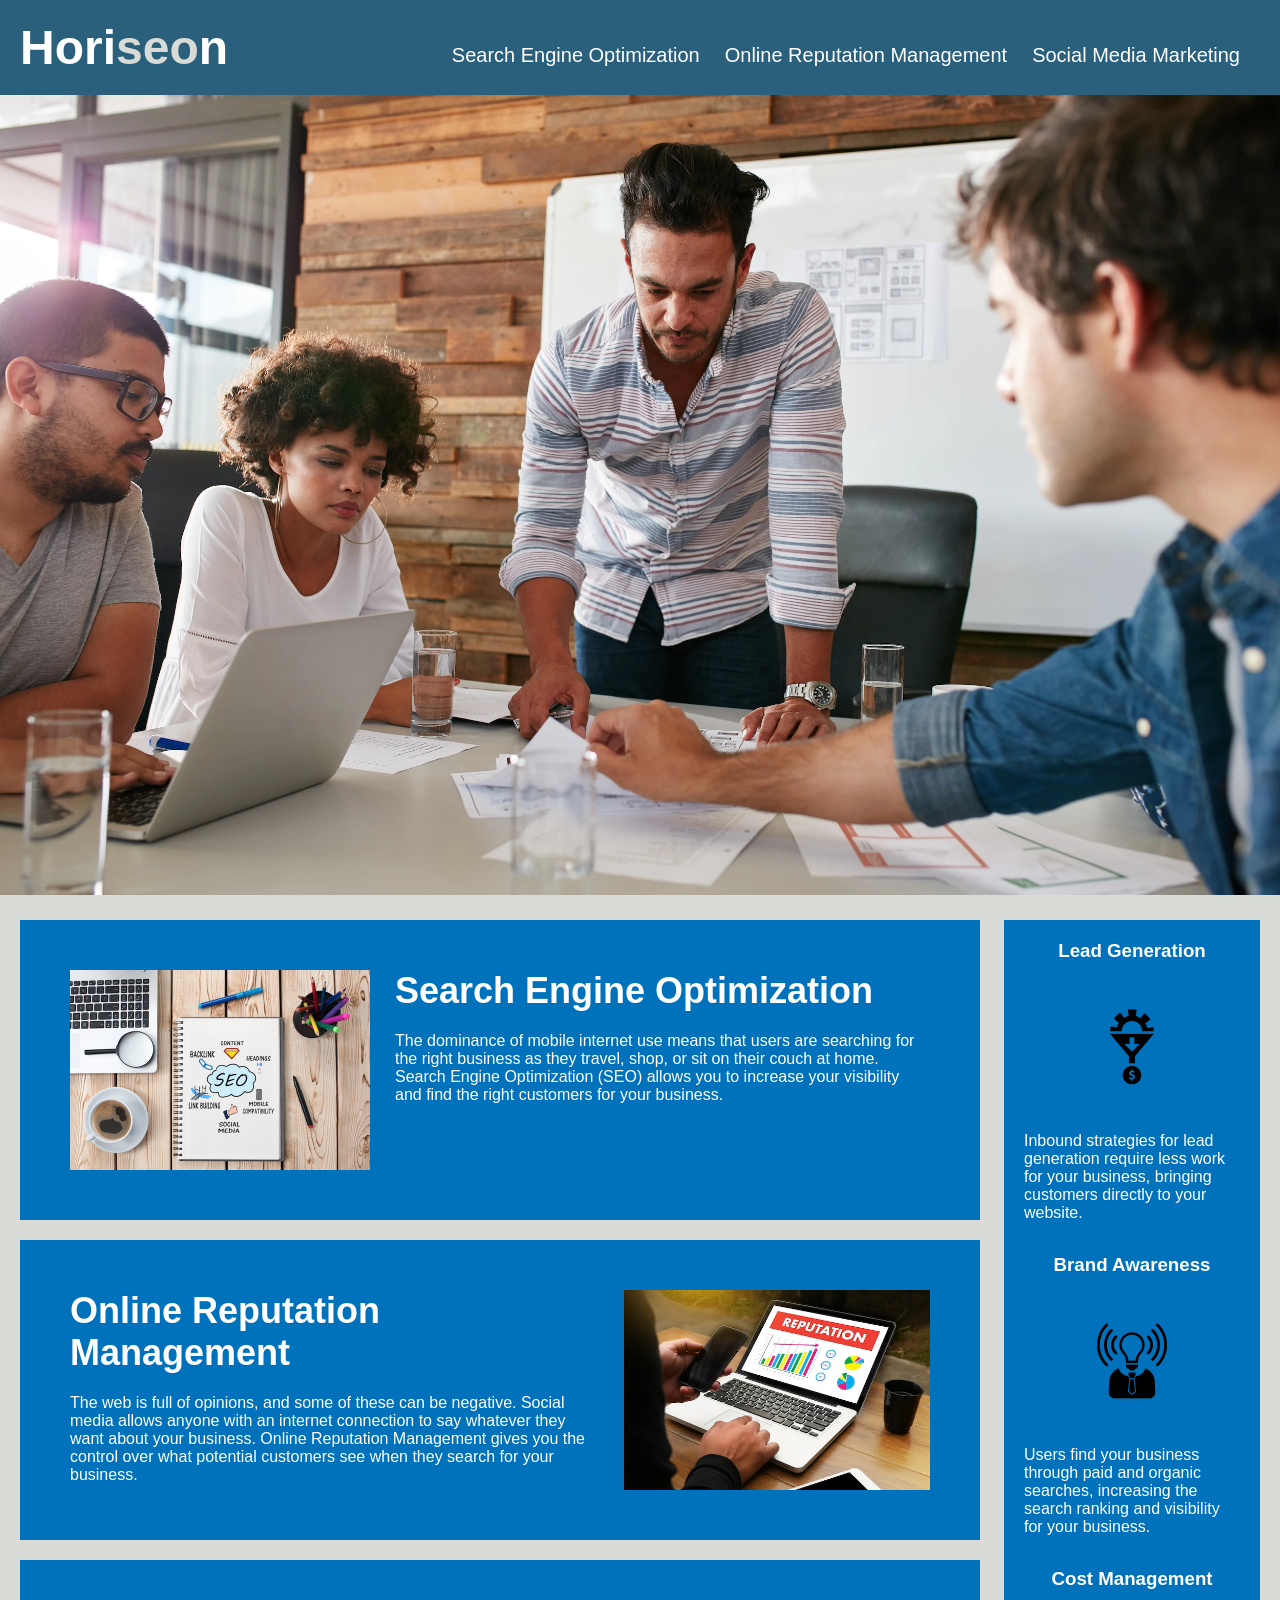
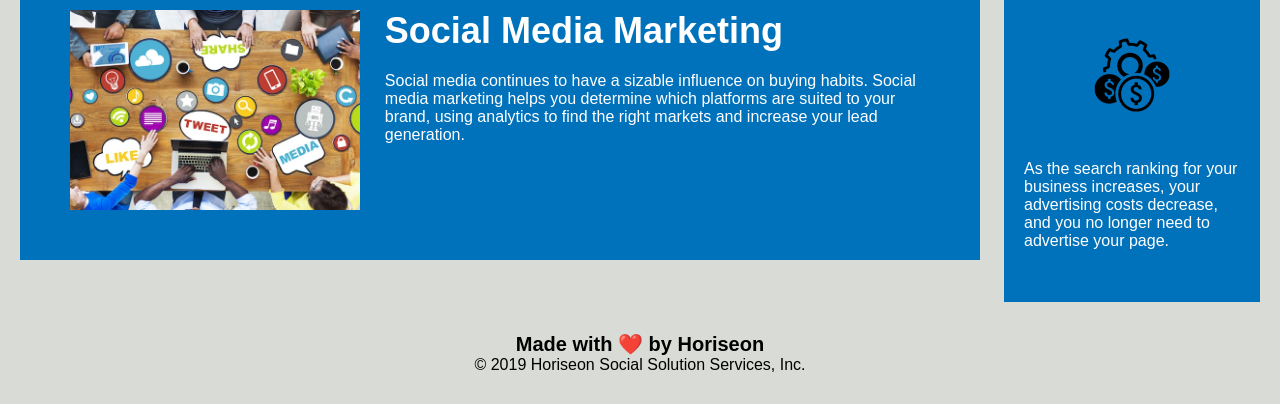
<file: index.html>
<!DOCTYPE html>
<html lang="en-us">

<head>
    <meta charset="UTF-8" />
    <link rel="stylesheet" href="./assets/css/style.css">
    <title>Horiseon website</title>
</head>

<body>
    <header>
        <h1>Hori<span class="seo">seo</span>n</h1>
        <nav class="navbar">
            <ul class="list">
                <li class="list-item">
                    <a href="#search-engine-optimization">Search Engine Optimization</a>
                </li>
                <li class="list-item">
                    <a href="#online-reputation-management">Online Reputation Management</a>
                </li>
                <li class="list-item">
                    <a href="#social-media-marketing">Social Media Marketing</a>
                </li>
            </ul>
        </nav>
    </header>

    <div class="hero"></div>

    <main>
        <div class="content">
            <div id="search-engine-optimization" class="content-card">
                <img src="./assets/images/search-engine-optimization.webp" class="float-left" alt="Search Engine Optimization"/>
                <h2>Search Engine Optimization</h2>
                <p>
                    The dominance of mobile internet use means that users are searching for the right business as they
                    travel, shop, or sit on their couch at home. Search Engine Optimization (SEO) allows you to increase
                    your visibility and find the right customers for your business.
                </p>
            </div>
            <div id="online-reputation-management" class="content-card">
                <img src="./assets/images/online-reputation-management.webp" class="float-right" alt="Online Reputation Management"/>
                <h2>Online Reputation Management</h2>
                <p>
                    The web is full of opinions, and some of these can be negative. Social media allows anyone with an
                    internet connection to say whatever they want about your business. Online Reputation Management
                    gives
                    you the control over what potential customers see when they search for your business.
                </p>
            </div>
            <div id="social-media-marketing" class="content-card">
                <img src="./assets/images/social-media-marketing.webp" class="float-left" alt="Social Media Marketing"/>
                <h2>Social Media Marketing</h2>
                <p>
                    Social media continues to have a sizable influence on buying habits. Social media marketing helps
                    you
                    determine which platforms are suited to your brand, using analytics to find the right markets and
                    increase your lead generation.
                </p>
            </div>
        </div>
        <div class="benefits">
            <div id="benefit-lead" class="benefit-card">
                <h3>Lead Generation</h3>
                <img src="./assets/images/lead-generation.webp" alt="Lead Generation"/>
                <p>
                    Inbound strategies for lead generation require less work for your business, bringing customers
                    directly
                    to your website.
                </p>
            </div>
            <div id="benefit-brand" class="benefit-card">
                <h3>Brand Awareness</h3>
                <img src="./assets/images/brand-awareness.webp" alt="Brand Awareness"/>
                <p>
                    Users find your business through paid and organic searches, increasing the search ranking and
                    visibility
                    for your business.
                </p>
            </div>
            <div id="benefit-cost" class="benefit-card">
                <h3>Cost Management</h3>
                <img src="./assets/images/cost-management.webp" alt="Cost Managment"/>
                <p>
                    As the search ranking for your business increases, your advertising costs decrease, and you no
                    longer
                    need to advertise your page.
                </p>
            </div>
        </div>
    </main>

    <footer>
        <h2>Made with ❤️️ by Horiseon</h2>
        <p>
            &copy; 2019 Horiseon Social Solution Services, Inc.
        </p>
    </footer>
</body>

</html>
</file>
<file: assets/css/style.css>
/**
*All elements Selector
*/

* {
    box-sizing: border-box;
    padding: 0;
    margin: 0;
}

/**
*HTML tag elements
*/

body {
    background-color: #d9dcd6;
}

header {
    padding: 20px;
    font-family: 'Trebuchet MS', 'Lucida Sans Unicode', 'Lucida Grande', 'Lucida Sans', Arial, sans-serif;
    background-color: #2a607c;
    color: #ffffff;
    display: flex;
    align-items: center;
    justify-content: space-between;
}

header h1 {
    display: inline-block;
    font-size: 48px;
}

header h1 .seo {
    color: #d9dcd6;
}

a {
    color: #ffffff;
    text-decoration: none;
}

p {
    font-size: 16px;
}

/**
*Classes elements
*/

.navbar {
    padding-top: 15px;
    margin-right: 20px;
    float: right;
    font-family: 'Gill Sans', 'Gill Sans MT', Calibri, 'Trebuchet MS', sans-serif;
    font-size: 20px;
}

.list {
    list-style-type: none;
    display: flex;
    padding: 0;
}

.list-item {
    display: inline-block;
    margin-left: 25px;
}

.hero {
    height: 800px;
    width: 100%;
    margin-bottom: 25px;
    background-image: url("../images/digital-marketing-meeting.webp");
    background-size: cover;
    background-position: center;
}

.float-left {
    float: left;
    margin-right: 25px;
}

.float-right {
    float: right;
    margin-left: 25px;
}

.content {
    width: 75%;
    display: inline-block;
    margin-left: 20px;
}

.benefits {
    margin-right: 20px;
    padding: 20px;
    clear: both;
    float: right;
    width: 20%;
    height: 100%;
    font-family: 'Gill Sans', 'Gill Sans MT', Calibri, 'Trebuchet MS', sans-serif;
    background-color: #0072BB;
}

.benefit-card {
    margin-bottom: 32px;
    color: #ffffff;
}

.benefit-card h3 {
    margin-bottom: 10px;
    text-align: center;
}

.benefit-card img {
    display: block;
    margin: 10px auto;
    max-width: 150px;
}

.content-card {
    margin-bottom: 20px;
    padding: 50px;
    height: 300px;
    font-family: 'Gill Sans', 'Gill Sans MT', Calibri, 'Trebuchet MS', sans-serif;
    background-color: #0072bb;
    color: #ffffff;
}

.content-card img {
    max-height: 200px;
}

.content-card h2 {
    margin-bottom: 20px;
    font-size: 36px;
}

footer {
    padding: 30px;
    clear: both;
    font-family: 'Trebuchet MS', 'Lucida Sans Unicode', 'Lucida Grande', 'Lucida Sans', Arial, sans-serif;
    text-align: center;
}

footer h2 {
    font-size: 20px;
}

/*
* Responsive for mobile devices
*/

@media screen and (max-width: 1024px) {
    header {
        text-align: center;
        flex-direction: column;
    }

    .content {
        display: inline;
        margin-left: 20 px;
    }

    .benefits {
        margin-right: 0;
        width: 100%;
        height: 100%;
        display: flex;
    }

    .benefit-card {
        margin-left: 25 px;
    }
}
</file>
